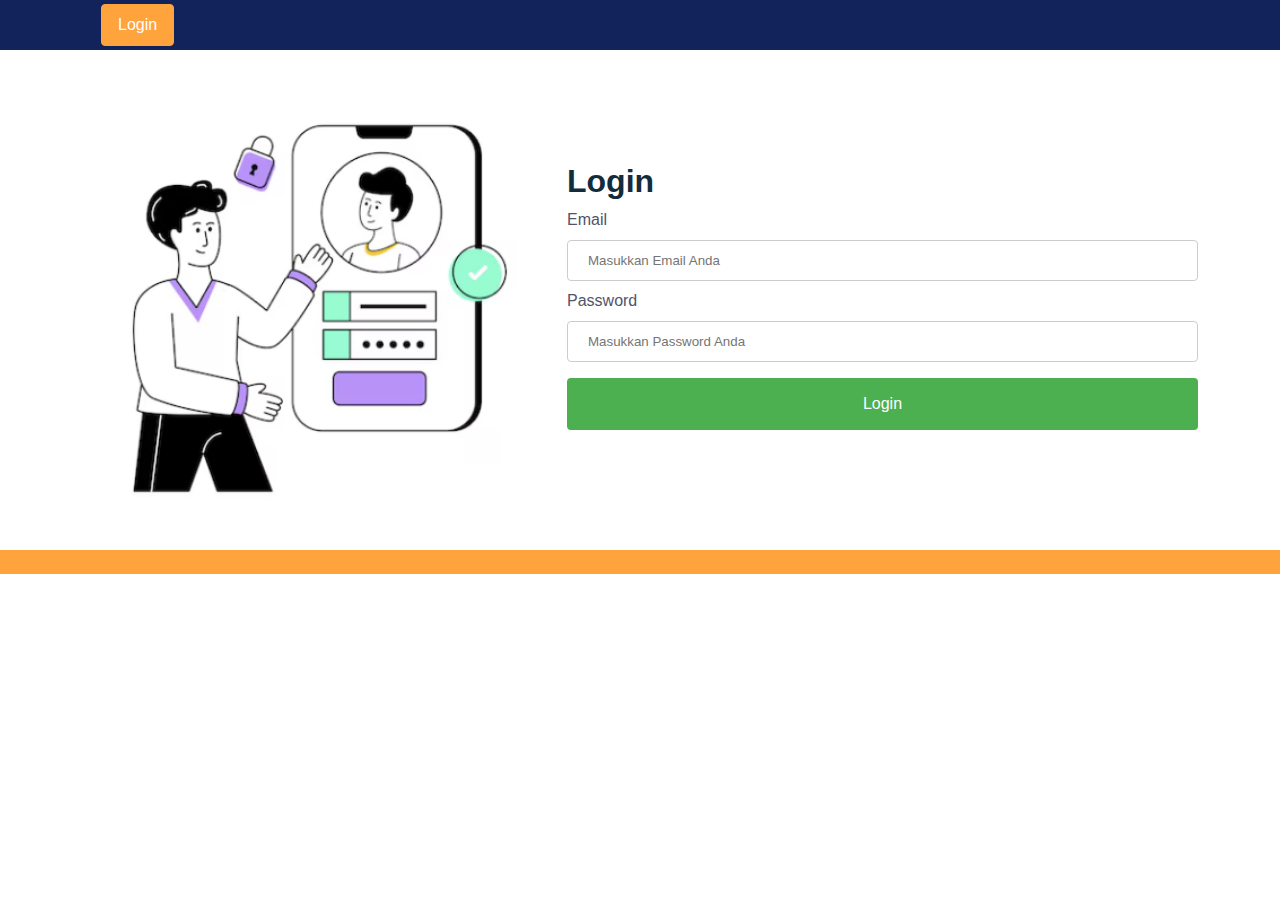
<file: index.html>
<!DOCTYPE html>
<html lang="en">

<head>
    <meta charset="utf-8">
    <meta name="viewport" content="width=device-width, initial-scale=1.0">
    <title>Webku</title>
    <link rel="preconnect" href="https://fonts.googleapis.com">
    <link rel="preconnect" href="https://fonts.gstatic.com" crossorigin>
    <link href="https://cdnjs.cloudflare.com/ajax/libs/font-awesome/5.10.0/css/all.min.css" rel="stylesheet">
    <link href="css/style.css" rel="stylesheet">
    <link rel="icon" type="image/x-icon" href="foto/logo.png">
</head>

<body>
    <div style="padding-left:50px;padding-right:50px;background-color: #11235A;">
        <nav class="menuatas menuatas-expand-lg bg-white menuatas-light sticky-top p-0" id="top">
            <div class="collapse menuatas-collapse" id="menuatasCollapse">
                <div class="menuatas-nav p-4 p-lg-0">
                    <a href="home.html" class="menu-item tombol-link active text-putih"></a>
                </div>
                <a href="index.html" class="menu-item tombol-link active btn btn-kuning">Login</a>
                <br>
            </div>
        </nav>
    </div>
    <div class="kontainer-xxl py-5" style="background-color: white;">
        <div class="kontainer">
            <br>
            <br>
            <div class="baris g-5 jarak-items-akhir">
                <div class="kolom-sedang-5 horizontal-otomatis">
                    <img class="letak-foto sudut" width="100%" src="foto/login.png">
                </div>
                <div class="kolom-sedang-7 horizontal-otomatis">
                    <h2 class="mb-2">Login</h2>
                    <form method="post" onsubmit="event.preventDefault(); login();">
                        <label>Email</label>
                        <input type="text" name="email" placeholder="Masukkan Email Anda">
                        <label>Password</label>
                        <input type="password" name="password" placeholder="Masukkan Password Anda">
                        <button type="submit">Login</button>
                    </form>
                </div>
            </div>
        </div>
    </div>
    <div class="kontainer-jarak text-putihabu footer" style="background-color: #FFA33C;">
        <br>
    </div>
</body>
<script src="script.js"></script>

</html>
</file>
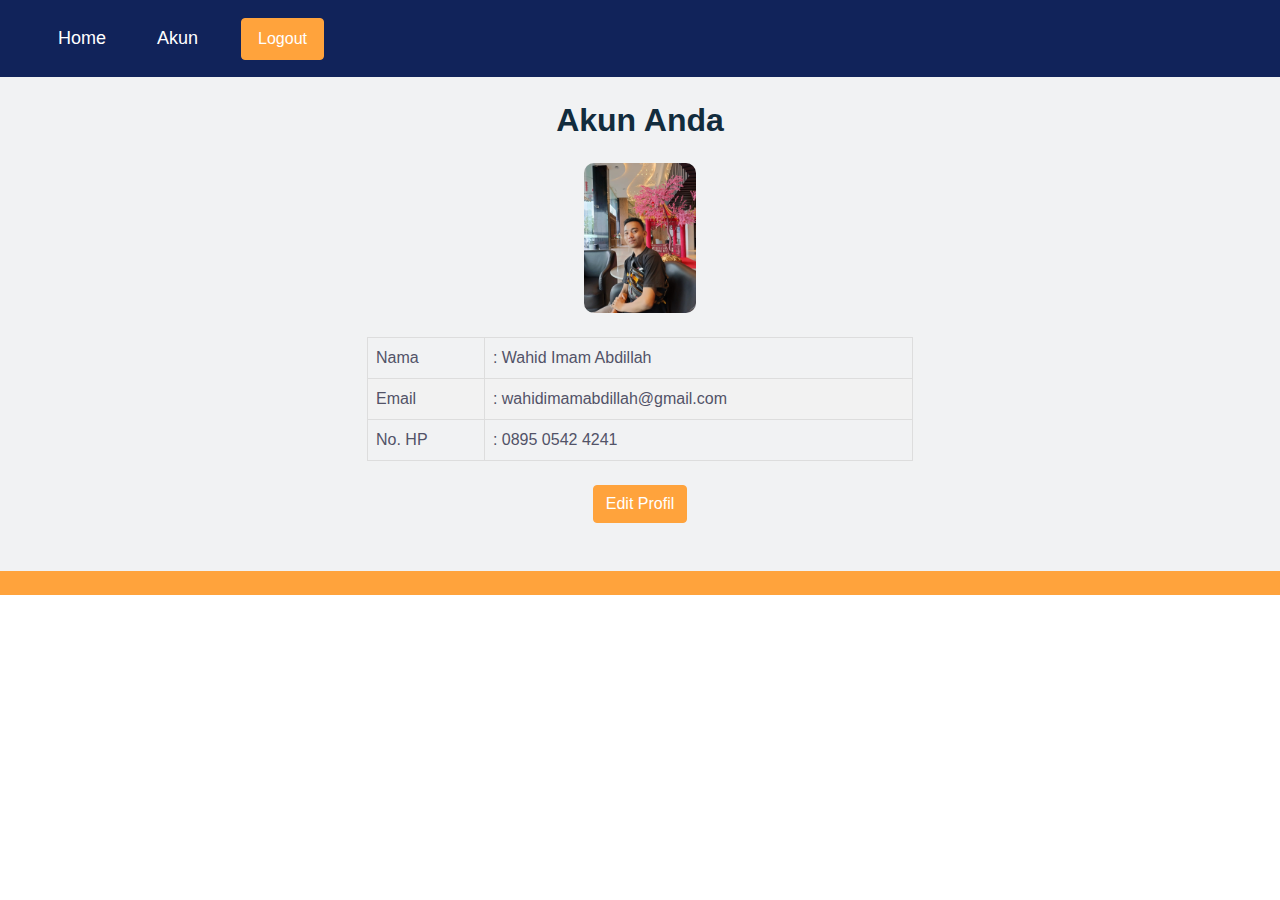
<file: akun.html>
<!DOCTYPE html>
<html lang="en">

<head>
    <meta charset="utf-8">
    <meta name="viewport" content="width=device-width, initial-scale=1.0">
    <title>Webku</title>
    <link rel="preconnect" href="https://fonts.googleapis.com">
    <link rel="preconnect" href="https://fonts.gstatic.com" crossorigin>
    <link href="https://cdnjs.cloudflare.com/ajax/libs/font-awesome/5.10.0/css/all.min.css" rel="stylesheet">
    <link href="css/style.css" rel="stylesheet">
    <link rel="icon" type="image/x-icon" href="foto/logo.png">
</head>

<body>
    <div style="padding-left:50px;padding-right:50px;background-color: #11235A;">
        <nav class="menuatas menuatas-expand-lg bg-white menuatas-light sticky-top p-0" id="top">
            <div class="collapse menuatas-collapse" id="menuatasCollapse">
                <div class="menuatas-nav p-4 p-lg-0">
                    <a href="home.html" class="menu-item tombol-link active text-putih">Home</a>
                    <a href="akun.html" class="menu-item tombol-link active text-putih">Akun</a>
                </div>
                <a href="index.html" onclick="return confirm('Apakah Anda Yakin Ingin Logout ?')" class="menu-item tombol-link active btn btn-kuning">Logout</a>
                <br>
            </div>
        </nav>
    </div>
    <div class="kontainer-xxl" style="background-color: #F1F2F3 !important">
        <div class="kontainer">
            <br>
            <h2 class="mb-4 teks-tengah">Akun Anda</h2>
            <div class="baris kolom-rata-tengah g-4">
                <div class="kolom-sedang-6">
                    <center>
                        <img src="foto/me.jpg" height="150px" style="border-radius: 10px;">
                    </center>
                    <br>
                    <table id="datadiri">
                        <tbody>
                            <tr>
                                <td>Nama</td>
                                <td> : Wahid Imam Abdillah</td>
                            </tr>
                            <tr>
                                <td>Email</td>
                                <td> : wahidimamabdillah@gmail.com</td>
                            </tr>
                            <tr>
                                <td>No. HP</td>
                                <td> : 0895 0542 4241</td>
                            </tr>
                        </tbody>
                    </table>
                    <br>
                    <center>
                        <a class="btn btn-kuning" href="editprofil.html">Edit Profil</a>
                    </center>
                </div>
            </div>
            <br>
            <br>
        </div>
    </div>
    <div class="kontainer-jarak text-putihabu footer" style="background-color: #FFA33C;">
        <br>
    </div>
</body>
<script src="script.js"></script>

</html>
</file>
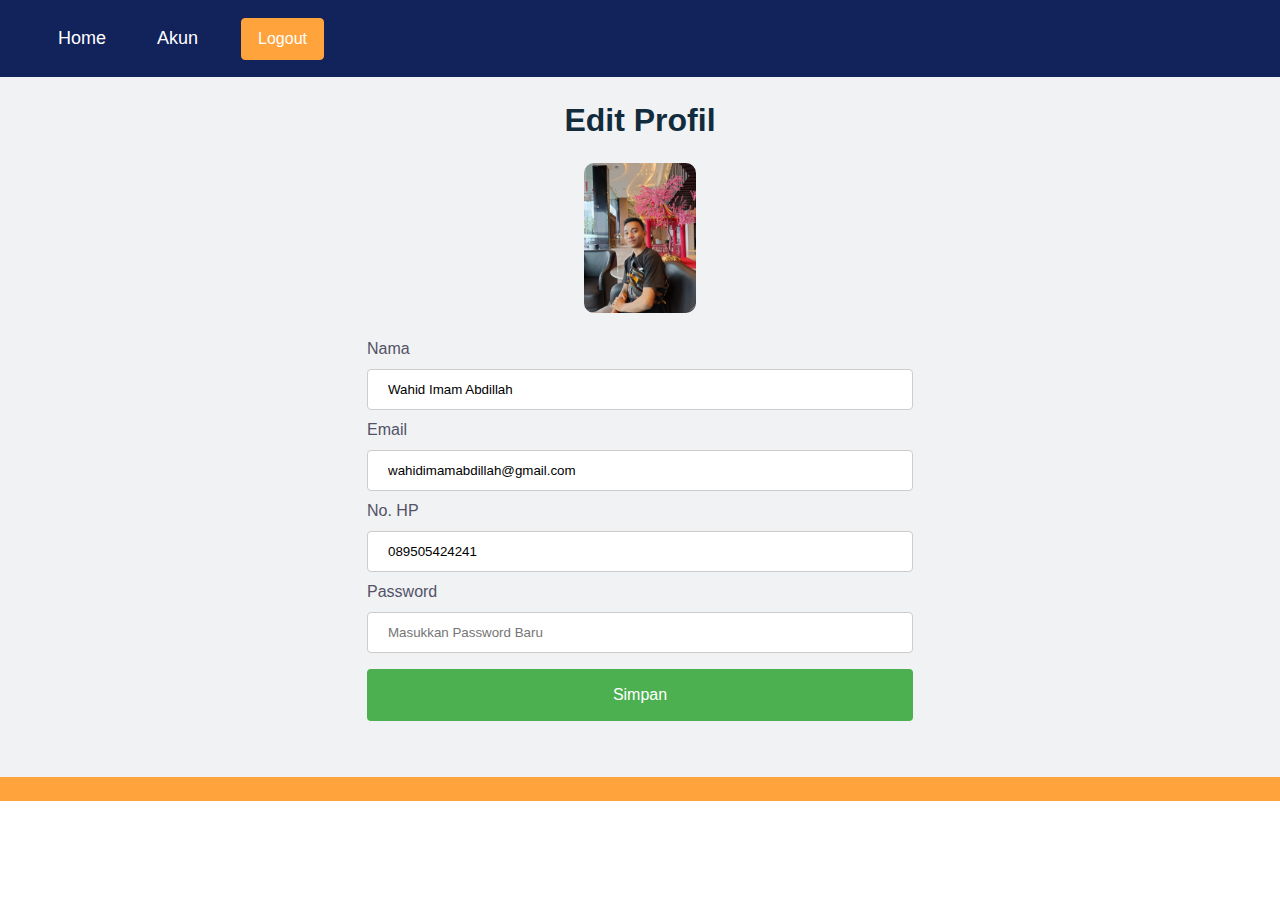
<file: editprofil.html>
<!DOCTYPE html>
<html lang="en">

<head>
    <meta charset="utf-8">
    <meta name="viewport" content="width=device-width, initial-scale=1.0">
    <title>Webku</title>
    <link rel="preconnect" href="https://fonts.googleapis.com">
    <link rel="preconnect" href="https://fonts.gstatic.com" crossorigin>
    <link href="https://cdnjs.cloudflare.com/ajax/libs/font-awesome/5.10.0/css/all.min.css" rel="stylesheet">
    <link href="css/style.css" rel="stylesheet">
    <link rel="icon" type="image/x-icon" href="foto/logo.png">
</head>

<body>
    <div style="padding-left:50px;padding-right:50px;background-color: #11235A;">
        <nav class="menuatas menuatas-expand-lg bg-white menuatas-light sticky-top p-0" id="top">
            <div class="collapse menuatas-collapse" id="menuatasCollapse">
                <div class="menuatas-nav p-4 p-lg-0">
                    <a href="home.html" class="menu-item tombol-link active text-putih">Home</a>
                    <a href="akun.html" class="menu-item tombol-link active text-putih">Akun</a>
                </div>
                <a href="index.html" onclick="return confirm('Apakah Anda Yakin Ingin Logout ?')" class="menu-item tombol-link active btn btn-kuning">Logout</a>
                <br>
            </div>
        </nav>
    </div>
    <div class="kontainer-xxl" style="background-color: #F1F2F3 !important">
        <div class="kontainer">
            <br>
            <h2 class="mb-4 teks-tengah">Edit Profil</h2>
            <div class="baris kolom-rata-tengah g-4">
                <div class="kolom-sedang-6">
                    <center>
                        <img src="foto/me.jpg" height="150px" style="border-radius: 10px;">
                    </center>
                    <br>
                    <form method="post" onsubmit="event.preventDefault(); editprofil();">
                        <label>Nama</label>
                        <input type="text" name="Nama" placeholder="Masukkan Nama Anda" value="Wahid Imam Abdillah">
                        <label>Email</label>
                        <input type="text" name="email" placeholder="Masukkan Email Anda" value="wahidimamabdillah@gmail.com">
                        <label>No. HP</label>
                        <input type="number" name="nohp" placeholder="Masukkan No. HP Anda" value="089505424241">
                        <label>Password</label>
                        <input type="password" name="password" placeholder="Masukkan Password Baru" value="">
                        <button type="submit">Simpan</button>
                    </form>
                </div>
            </div>
            <br>
            <br>
        </div>
    </div>
    <div class="kontainer-jarak text-putihabu footer" style="background-color: #FFA33C;">
        <br>
    </div>
</body>
<script src="script.js"></script>

</html>
</file>
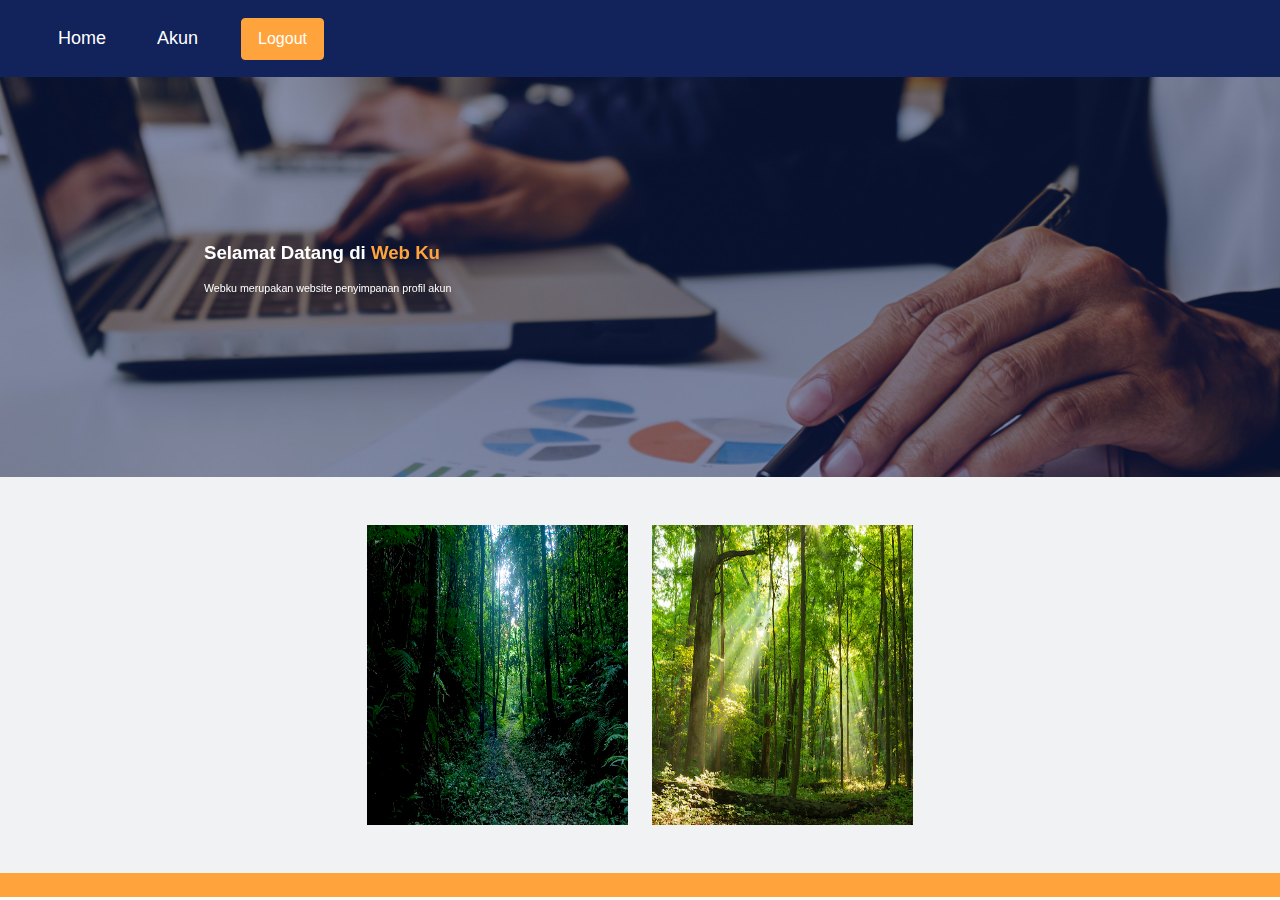
<file: home.html>
<!DOCTYPE html>
<html lang="en">

<head>
    <meta charset="utf-8">
    <meta name="viewport" content="width=device-width, initial-scale=1.0">
    <title>Webku</title>
    <link rel="preconnect" href="https://fonts.googleapis.com">
    <link rel="preconnect" href="https://fonts.gstatic.com" crossorigin>
    <link href="https://cdnjs.cloudflare.com/ajax/libs/font-awesome/5.10.0/css/all.min.css" rel="stylesheet">
    <link href="css/style.css" rel="stylesheet">
    <link rel="icon" type="image/x-icon" href="foto/logo.png">
</head>

<body>
    <div style="padding-left:50px;padding-right:50px;background-color: #11235A;">
        <nav class="menuatas menuatas-expand-lg bg-white menuatas-light sticky-top p-0" id="top">
            <div class="collapse menuatas-collapse" id="menuatasCollapse">
                <div class="menuatas-nav p-4 p-lg-0">
                    <a href="home.html" class="menu-item tombol-link active text-putih">Home</a>
                    <a href="akun.html" class="menu-item tombol-link active text-putih">Akun</a>
                </div>
                <a href="index.html" onclick="return confirm('Apakah Anda Yakin Ingin Logout ?')" class="menu-item tombol-link active btn btn-kuning">Logout</a>
                <br>
            </div>
        </nav>
    </div>
    <div id="header-jumbotronbesar" class="jumbotronbesar slide">
        <div class="jumbotronbesar-inner">
            <div class="jumbotronbesar-item active">
                <img class="w-100 gambar" src="foto/home.png" alt="Image" style="height: 400px;object-fit:cover;">
                <div class="jumbotronbesar-judul">
                    <div class="kontainer">
                        <div class="baris">
                            <div class="kolom-sedang-5">
                                <h1 class="text-putih mb-3" style="color:#ffffff;text-align: left;font-size:14pt">
                                    Selamat Datang di<span style="color: #FFA33C;"> Web Ku</span>
                                </h1>
                                <p class="text-putih" style="text-align: left;font-size:8pt">Webku merupakan website penyimpanan profil akun</p>
                            </div>
                        </div>
                    </div>
                </div>
            </div>
        </div>
    </div>
    <div class="kontainer-xxl" style="background-color: #F1F2F3 !important">
        <div class="kontainer">
            <br>
            <br>
            <div class="baris kolom-rata-tengah g-4">
                <div class="kolom-sedang-3">
                    <img class="w-100" src="foto/foto1.jpg" height="300px" alt="Image">
                </div>
                <div class="kolom-sedang-3">
                    <img class="w-100" src="foto/foto2.webp" height="300px" alt="Image">
                </div>
            </div>
            <br>
            <br>
        </div>
    </div>
    <div class="kontainer-jarak text-putihabu footer" style="background-color: #FFA33C;">
        <br>
    </div>
</body>
<script src="script.js"></script>

</html>
</file>
<file: css/style.css>
:root {
    --primary: #6968DF;
    --secondary: #525368;
    --light: #CED8E1;
    --dark: #000000
}

h1,
h2 {
    font-weight: 700!important
}

h4 {
    font-weight: 600!important
}

h5,
h6 {
    font-weight: 500!important
}

.btn {
    transition: .5s;
    font-weight: 500
}

.menuatas .menuatas-brand {
    height: 80px
}

.menuatas .menuatas-nav .tombol-link {
    margin-right: 35px;
    padding: 25px 0;
    color: var(--dark);
    font-size: 18px;
    font-weight: 500;
    outline: 0
}

.menuatas .menuatas-nav .tombol-link.active,
.menuatas .menuatas-nav .tombol-link:hover {
    color: var(--primary)
}

@media (max-width:991.98px) {
    .menuatas .menuatas-nav .tombol-link {
        margin-right: 0;
        padding: 10px 0
    }
    .menuatas .menuatas-nav {
        border-top: 1px solid #eee
    }
}

.jumbotronbesar-judul {
    top: 0;
    left: 0;
    right: 0;
    bottom: 0;
    display: flex;
    align-items: center;
    justify-content: center;
    object-fit: cover;
    height: 100%;
    z-index: 1
}

.gambar {
    min-height: 100%;
    background: linear-gradient(0deg, rgba(255, 0, 150, .3), rgba(255, 0, 150, .3)), url(https://picsum.photos/id/1043/800/600);
    background-size: cover
}

.jumbotronbesar-judul {
    position: absolute;
    right: 15%;
    bottom: 20px;
    left: 15%;
    z-index: 10;
    padding-top: 20px;
    padding-bottom: 20px;
    color: #fff;
    text-align: center
}

@media (max-width:768px) {
    #header-jumbotronbesar .jumbotronbesar-item {
        position: relative;
        min-height: 450px
    }
    #header-jumbotronbesar .jumbotronbesar-item img {
        position: absolute;
        width: 100%;
        height: 100%;
        object-fit: cover
    }
}

.footer {
    color: var(--light);
    background: #11235a
}

.footer a {
    color: #fff
}

.footer a:hover {
    color: var(--primary)
}

:root {
    --bs-font-sans-serif: system-ui, -apple-system, "Segoe UI", Roboto, "Helvetica Neue", Arial, "Noto Sans", "Liberation Sans", sans-serif, "Apple Color Emoji", "Segoe UI Emoji", "Segoe UI Symbol", "Noto Color Emoji";
    --bs-font-monospace: SFMono-Regular, Menlo, Monaco, Consolas, "Liberation Mono", "Courier New", monospace
}

*,
::after,
::before {
    box-sizing: border-box
}

@media (prefers-reduced-motion:no-preference) {
     :root {
        scroll-behavior: smooth
    }
}

body {
    margin: 0;
    font-family: "Open Sans", sans-serif;
    font-size: 1rem;
    font-weight: 400;
    line-height: 1.5;
    color: #525368;
    background-color: #fff;
    -webkit-text-size-adjust: 100%;
    -webkit-tap-highlight-color: transparent
}

h1,
h2,
h4,
h5,
h6 {
    margin-top: 0;
    margin-bottom: .5rem;
    font-family: Jost, sans-serif;
    font-weight: 700;
    line-height: 1.2;
    color: #122c3d
}

h1 {
    font-size: calc(1.375rem + 1.5vw)
}

@media (min-width:1200px) {
    h1 {
        font-size: 2.5rem
    }
}

h2 {
    font-size: calc(1.325rem + .9vw)
}

@media (min-width:1200px) {
    h2 {
        font-size: 2rem
    }
}

h4 {
    font-size: calc(1.275rem + .3vw)
}

@media (min-width:1200px) {
    h4 {
        font-size: 1.5rem
    }
}

h5 {
    font-size: 1.25rem
}

h6 {
    font-size: 1rem
}

p {
    margin-top: 0;
    margin-bottom: 1rem
}

a {
    color: #348e38;
    text-decoration: none
}

a:hover {
    color: #2a722d
}

img {
    vertical-align: middle
}

button {
    border-radius: 0
}

button:focus:not(:focus-visible) {
    outline: 0
}

button {
    margin: 0;
    font-family: inherit;
    font-size: inherit;
    line-height: inherit
}

button {
    text-transform: none
}

[type=button],
button {
    -webkit-appearance: button
}

[type=button]:not(:disabled),
[type=reset]:not(:disabled),
[type=submit]:not(:disabled),
button:not(:disabled) {
    cursor: pointer
}

::-moz-focus-inner {
    padding: 0;
    border-style: none
}

::-webkit-datetime-edit-day-field,
::-webkit-datetime-edit-fields-wrapper,
::-webkit-datetime-edit-hour-field,
::-webkit-datetime-edit-minute,
::-webkit-datetime-edit-month-field,
::-webkit-datetime-edit-text,
::-webkit-datetime-edit-year-field {
    padding: 0
}

::-webkit-inner-spin-button {
    height: auto
}

::-webkit-search-decoration {
    -webkit-appearance: none
}

::-webkit-color-swatch-wrapper {
    padding: 0
}

::file-selector-button {
    font: inherit
}

::-webkit-file-upload-button {
    font: inherit;
    -webkit-appearance: button
}

.display-6 {
    font-size: calc(1.375rem + 1.5vw);
    font-weight: 700;
    line-height: 1.2
}

@media (min-width:1200px) {
    .display-6 {
        font-size: 2.5rem
    }
}

.letak-foto {
    max-width: 100%;
    height: auto
}

.kontainer,
.kontainer-jarak,
.kontainer-xxl {
    width: 100%;
    padding-right: var(--bs-gutter-x, .75rem);
    padding-left: var(--bs-gutter-x, .75rem);
    margin-right: auto;
    margin-left: auto
}

@media (min-width:576px) {
    .kontainer {
        max-width: 540px
    }
}

@media (min-width:768px) {
    .kontainer {
        max-width: 720px
    }
}

@media (min-width:992px) {
    .kontainer {
        max-width: 960px
    }
}

@media (min-width:1200px) {
    .kontainer {
        max-width: 1140px
    }
}

@media (min-width:1400px) {
    .kontainer,
    .kontainer-xxl {
        max-width: 1320px
    }
}

.baris {
    --bs-gutter-x: 1.5rem;
    --bs-gutter-y: 0;
    display: flex;
    flex-wrap: wrap;
    margin-top: calc(var(--bs-gutter-y) * -1);
    margin-right: calc(var(--bs-gutter-x)/ -2);
    margin-left: calc(var(--bs-gutter-x)/ -2)
}

.baris>* {
    flex-shrink: 0;
    width: 100%;
    max-width: 100%;
    padding-right: calc(var(--bs-gutter-x)/ 2);
    padding-left: calc(var(--bs-gutter-x)/ 2);
    margin-top: var(--bs-gutter-y)
}

.kolom-2 {
    flex: 0 0 auto;
    width: 16.66667%
}

.kolom-3 {
    flex: 0 0 auto;
    width: 25%
}

.kolom-4 {
    flex: 0 0 auto;
    width: 33.33333%
}

.kolom-8 {
    flex: 0 0 auto;
    width: 66.66667%
}

.kolom-9 {
    flex: 0 0 auto;
    width: 75%
}

.kolom-10 {
    flex: 0 0 auto;
    width: 83.33333%
}

.g-4 {
    --bs-gutter-x: 1.5rem
}

.g-4 {
    --bs-gutter-y: 1.5rem
}

.g-5 {
    --bs-gutter-x: 3rem
}

.g-5 {
    --bs-gutter-y: 3rem
}

@media (min-width:768px) {
    .kolom-sedang-2 {
        flex: 0 0 auto;
        width: 16.66667%
    }
    .kolom-sedang-3 {
        flex: 0 0 auto;
        width: 25%
    }
    .kolom-sedang-4 {
        flex: 0 0 auto;
        width: 33.33333%
    }
    .kolom-sedang-5 {
        flex: 0 0 auto;
        width: 41.66667%
    }
    .kolom-sedang-6 {
        flex: 0 0 auto;
        width: 50%
    }
    .kolom-sedang-7 {
        flex: 0 0 auto;
        width: 58.33333%
    }
    .kolom-sedang-8 {
        flex: 0 0 auto;
        width: 66.66667%
    }
    .kolom-sedang-9 {
        flex: 0 0 auto;
        width: 75%
    }
    .kolom-sedang-10 {
        flex: 0 0 auto;
        width: 83.33333%
    }
    .kolom-sedang-12 {
        flex: 0 0 auto;
        width: 100%
    }
}

.btn {
    display: inline-block;
    font-weight: 400;
    line-height: 1.5;
    color: #525368;
    text-align: center;
    vertical-align: middle;
    cursor: pointer;
    user-select: none;
    background-color: transparent;
    border: 1px solid transparent;
    padding: .375rem .75rem;
    font-size: 1rem;
    border-radius: 4px;
    transition: color .15s ease-in-out, background-color .15s ease-in-out, border-color .15s ease-in-out, box-shadow .15s ease-in-out
}

@media (prefers-reduced-motion:reduce) {
    .btn {
        transition: none
    }
}

.btn:hover {
    color: #525368
}

.btn:focus {
    outline: 0;
    box-shadow: 0 0 0 .25rem rgba(52, 142, 56, .25)
}

.btn:disabled {
    pointer-events: none;
    opacity: .65
}

.btn-light {
    color: #000;
    background-color: #e8f5e9;
    border-color: #e8f5e9
}

.btn-light:hover {
    color: #000;
    background-color: #ebf7ec;
    border-color: #eaf6eb
}

.btn-putih {
    color: #000;
    background-color: #fff;
    border-color: #fff
}

.btn-putih:hover {
    color: #000;
    background-color: #c5c5c5;
    border-color: #c5c5c5
}

.btn-kuning {
    color: #fff;
    background-color: #ffa33c;
    border-color: #ffa33c
}

.btn-kuning:hover {
    color: #fff;
    background-color: #ffa33c;
    border-color: #ffa33c
}

.btn-light:focus {
    color: #000;
    background-color: #ebf7ec;
    border-color: #eaf6eb;
    box-shadow: 0 0 0 .25rem rgba(197, 208, 198, .5)
}

.btn-light:active {
    color: #000;
    background-color: #edf7ed;
    border-color: #eaf6eb
}

.btn-light:active:focus {
    box-shadow: 0 0 0 .25rem rgba(197, 208, 198, .5)
}

.btn-light:disabled {
    color: #000;
    background-color: #e8f5e9;
    border-color: #e8f5e9
}

.btn-lg {
    padding: .5rem 1rem;
    font-size: 1.25rem;
    border-radius: 4px
}

.collapse:not(.show) {
    display: none
}

.tombol-link {
    display: block;
    padding: .5rem 1rem
}

.tombol-link:focus,
.tombol-link:hover {
    text-decoration: none
}

.menuatas {
    position: relative;
    display: -ms-flexbox;
    display: flex;
    -ms-flex-wrap: wrap;
    flex-wrap: wrap;
    -ms-flex-align: center;
    align-items: center;
    -ms-flex-pack: justify;
    justify-content: space-between;
    padding: .5rem 1rem
}

.menuatas-brand {
    display: inline-block;
    padding-top: .3125rem;
    padding-bottom: .3125rem;
    margin-right: 1rem;
    font-size: 1.25rem;
    line-height: inherit;
    white-space: nowrap
}

.menuatas-brand:focus,
.menuatas-brand:hover {
    text-decoration: none
}

.menuatas-nav {
    display: -ms-flexbox;
    display: flex;
    -ms-flex-direction: column;
    flex-direction: column;
    padding-left: 0;
    margin-bottom: 0;
    list-style: none
}

.menuatas-nav .tombol-link {
    padding-right: 0;
    padding-left: 0
}

.menuatas-collapse {
    -ms-flex-preferred-size: 100%;
    flex-basis: 100%;
    -ms-flex-positive: 1;
    flex-grow: 1;
    -ms-flex-align: center;
    align-items: center
}

.menuatas-toggler {
    padding: .25rem .75rem;
    font-size: 1.25rem;
    line-height: 1;
    background-color: transparent;
    border: 1px solid transparent;
    border-radius: .25rem
}

.menuatas-toggler:focus,
.menuatas-toggler:hover {
    text-decoration: none
}

.menuatas-toggler-icon {
    display: inline-block;
    width: 1.5em;
    height: 1.5em;
    vertical-align: middle;
    content: "";
    background: 50%/100% 100% no-repeat
}

.menuatas-expand-lg {
    -ms-flex-flow: row nowrap;
    flex-flow: row nowrap;
    -ms-flex-pack: start;
    justify-content: flex-start
}

.menuatas-expand-lg .menuatas-nav {
    -ms-flex-direction: row;
    flex-direction: row
}

.menuatas-expand-lg .menuatas-nav .tombol-link {
    padding-right: .5rem;
    padding-left: .5rem
}

.menuatas-expand-lg .menuatas-collapse {
    display: -ms-flexbox!important;
    display: flex!important;
    -ms-flex-preferred-size: auto;
    flex-basis: auto
}

.menuatas-expand-lg .menuatas-toggler {
    display: none
}

.menuatas-light .menuatas-brand {
    color: rgba(0, 0, 0, .9)
}

.menuatas-light .menuatas-brand:focus,
.menuatas-light .menuatas-brand:hover {
    color: rgba(0, 0, 0, .9)
}

.menuatas-light .menuatas-nav .tombol-link {
    color: rgba(0, 0, 0, .5)
}

.menuatas-light .menuatas-nav .tombol-link:focus,
.menuatas-light .menuatas-nav .tombol-link:hover {
    color: rgba(0, 0, 0, .7)
}

.menuatas-light .menuatas-nav .active>.tombol-link,
.menuatas-light .menuatas-nav .tombol-link.active {
    color: rgba(0, 0, 0, .9)
}

.menuatas-light .menuatas-toggler {
    color: rgba(0, 0, 0, .5);
    border-color: rgba(0, 0, 0, .1)
}

.menuatas-light .menuatas-toggler-icon {
    background-image: url("data:image/svg+xml,%3csvg xmlns='http://www.w3.org/2000/svg' width='30' height='30' viewBox='0 0 30 30'%3e%3cpath stroke='rgba%280, 0, 0, 0.5%29' stroke-linecap='round' stroke-miterlimit='10' stroke-width='2' d='M4 7h22M4 15h22M4 23h22'/%3e%3c/svg%3e")
}

.jumbotronbesar {
    position: relative
}

.jumbotronbesar-inner {
    position: relative;
    width: 100%;
    overflow: hidden
}

.jumbotronbesar-inner::after {
    display: block;
    clear: both;
    content: ""
}

.jumbotronbesar-item {
    position: relative;
    display: none;
    float: left;
    width: 100%;
    margin-right: -100%;
    backface-visibility: hidden;
    transition: transform .6s ease-in-out
}

@media (prefers-reduced-motion:reduce) {
    .jumbotronbesar-item {
        transition: none
    }
}

.jumbotronbesar-item.active {
    display: block
}

.lurus {
    display: flex!important
}

.border-light {
    border-color: #e8f5e9!important
}

.w-100 {
    width: 100%!important
}

.kolom-rata-tengah {
    justify-content: center!important
}

.jarak-items-akhir {
    align-items: flex-end!important
}

.align-items-center {
    align-items: center!important
}

.m-0 {
    margin: 0!important
}

.horizontal-otomatis {
    margin-top: auto!important;
    margin-bottom: auto!important
}

.mt-3 {
    margin-top: 1rem!important
}

.me-2 {
    margin-right: .5rem!important
}

.me-4 {
    margin-right: 1.5rem!important
}

.mb-3 {
    margin-bottom: 1rem!important
}

.mb-4 {
    margin-bottom: 1.5rem!important
}

.mb-5 {
    margin-bottom: 3rem!important
}

.ms-auto {
    margin-left: auto!important
}

.p-0 {
    padding: 0!important
}

.p-4 {
    padding: 1.5rem!important
}

.px-4 {
    padding-right: 1.5rem!important;
    padding-left: 1.5rem!important
}

.py-3 {
    padding-top: 1rem!important;
    padding-bottom: 1rem!important
}

.py-5 {
    padding-top: 3rem!important;
    padding-bottom: 3rem!important
}

.pt-2 {
    padding-top: .5rem!important
}

.teks-tengah {
    text-align: center!important
}

.text-putihabu {
    color: #e8f5e9!important
}

.text-putih {
    color: #fff!important
}

.bg-light {
    background-color: #e8f5e9!important
}

.sudut {
    border-radius: 4px!important
}

@media (min-width:992px) {
    .p-lg-0 {
        padding: 0!important
    }
    .px-lg-5 {
        padding-right: 3rem!important;
        padding-left: 3rem!important
    }
}

.jumbotronbesar {
    position: relative
}

.jumbotronbesar-inner {
    position: relative;
    width: 100%;
    overflow: hidden
}

.jumbotronbesar-inner::after {
    display: block;
    clear: both;
    content: ""
}

.jumbotronbesar-item {
    position: relative;
    display: none;
    float: left;
    width: 100%;
    margin-right: -100%;
    -webkit-backface-visibility: hidden;
    backface-visibility: hidden;
    transition: -webkit-transform .6s ease-in-out;
    transition: transform .6s ease-in-out;
    transition: transform .6s ease-in-out, -webkit-transform .6s ease-in-out
}

@media (prefers-reduced-motion:reduce) {
    .jumbotronbesar-item {
        transition: none
    }
}

.jumbotronbesar-item.active {
    display: block
}

.m-1 {
    margin: 5px
}

input[type=text],
select {
    width: 100%;
    padding: 12px 20px;
    margin: 8px 0;
    display: inline-block;
    border: 1px solid #ccc;
    border-radius: 4px;
    box-sizing: border-box;
}

input[type=number],
select {
    width: 100%;
    padding: 12px 20px;
    margin: 8px 0;
    display: inline-block;
    border: 1px solid #ccc;
    border-radius: 4px;
    box-sizing: border-box;
}

input[type=password],
select {
    width: 100%;
    padding: 12px 20px;
    margin: 8px 0;
    display: inline-block;
    border: 1px solid #ccc;
    border-radius: 4px;
    box-sizing: border-box;
}

button[type=submit] {
    width: 100%;
    background-color: #4CAF50;
    color: white;
    padding: 14px 20px;
    margin: 8px 0;
    border: none;
    border-radius: 4px;
    cursor: pointer;
}

#datadiri {
    border-collapse: collapse;
    width: 100%;
}

#datadiri td,
#datadiri th {
    border: 1px solid #ddd;
    padding: 8px;
}

#datadiri tr:nth-child(even) {
    background-color: #f2f2f2;
}

#datadiri tr:hover {
    background-color: #ddd;
}

#datadiri th {
    padding-top: 12px;
    padding-bottom: 12px;
    text-align: left;
    background-color: #04AA6D;
    color: white;
}
</file>
